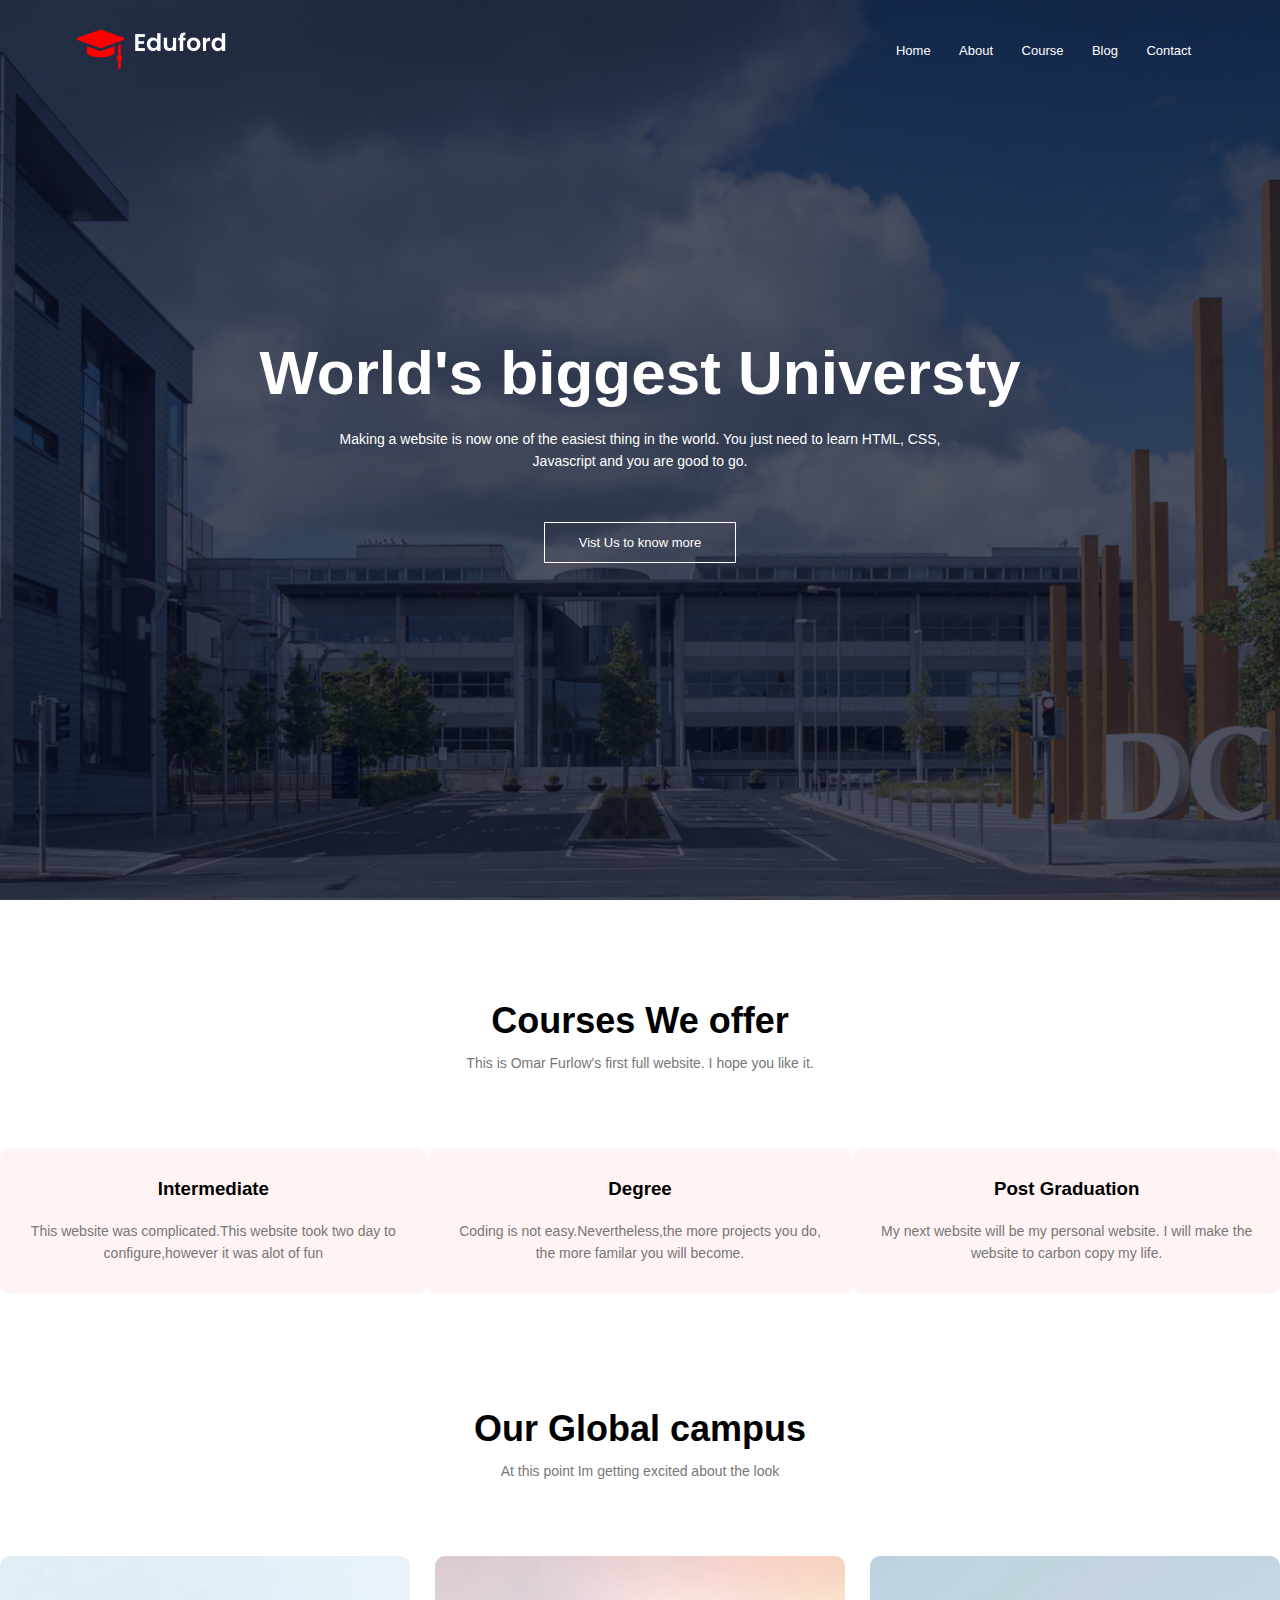
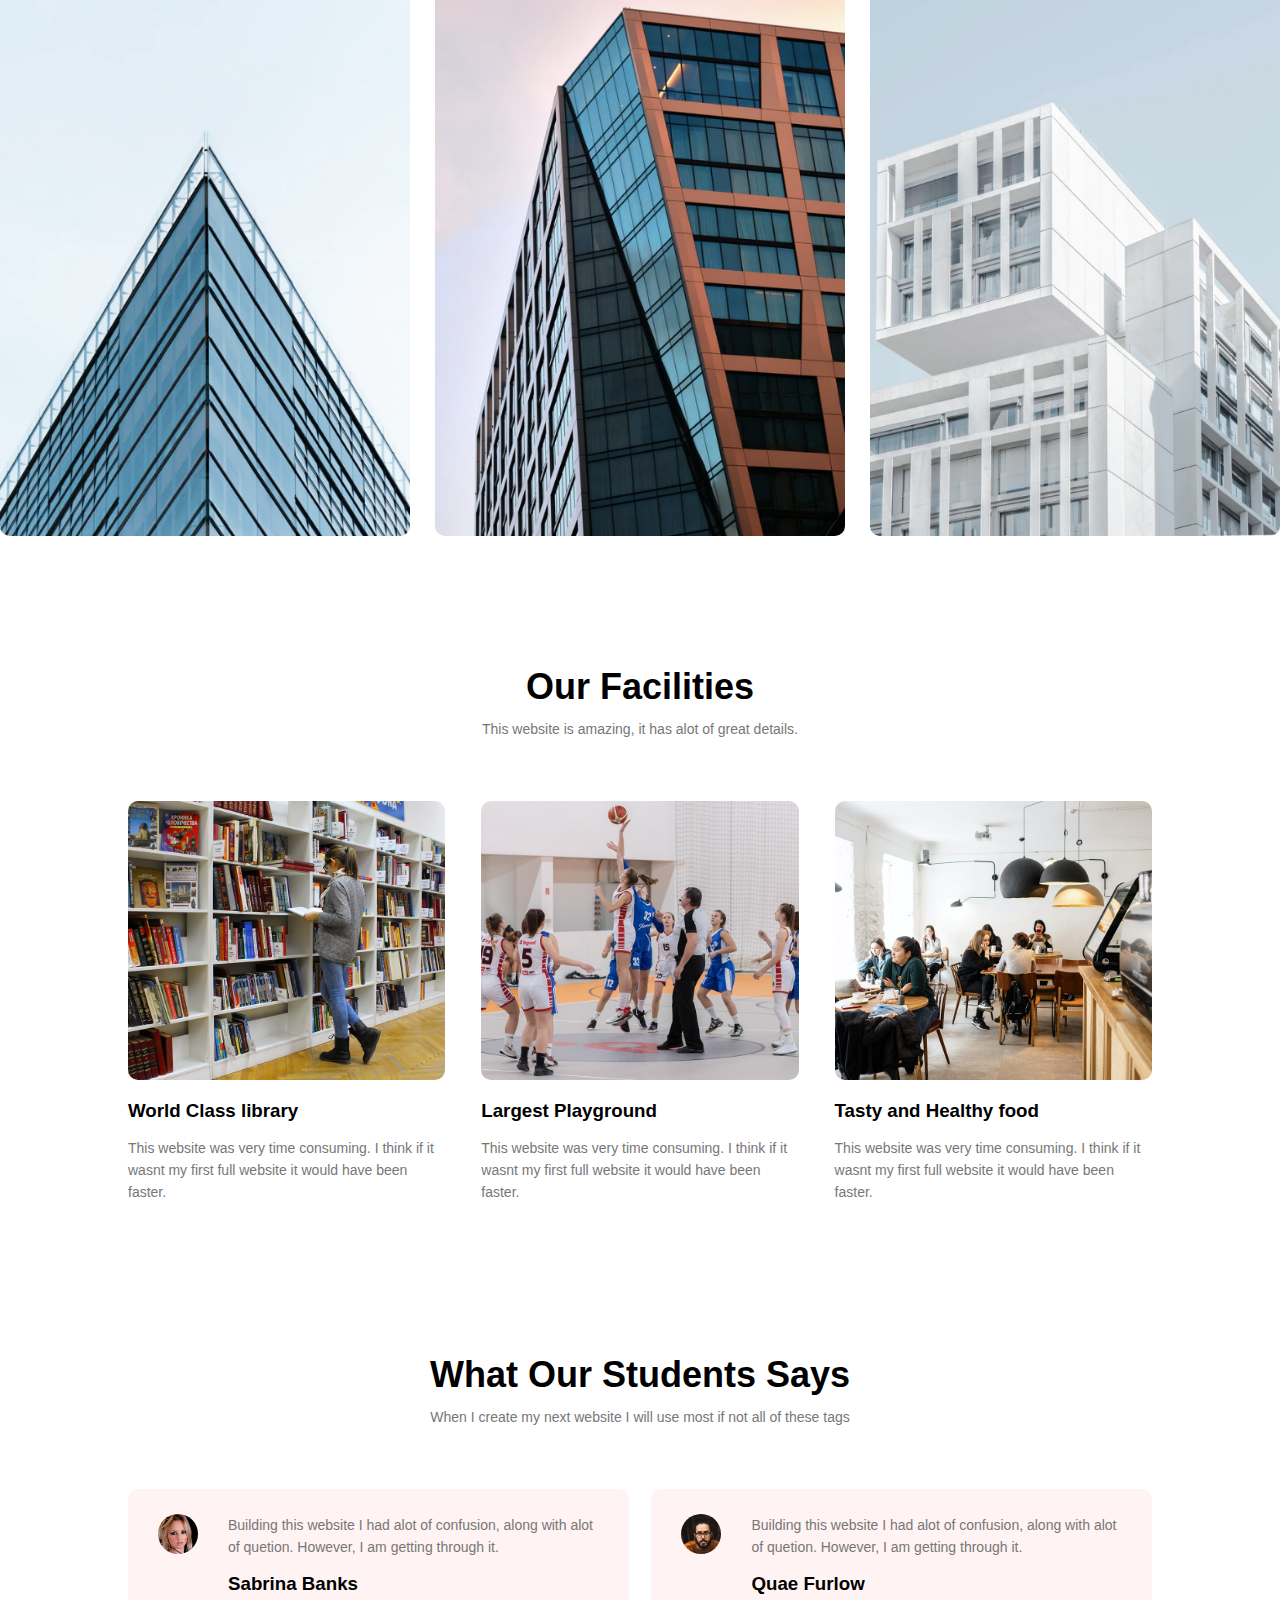
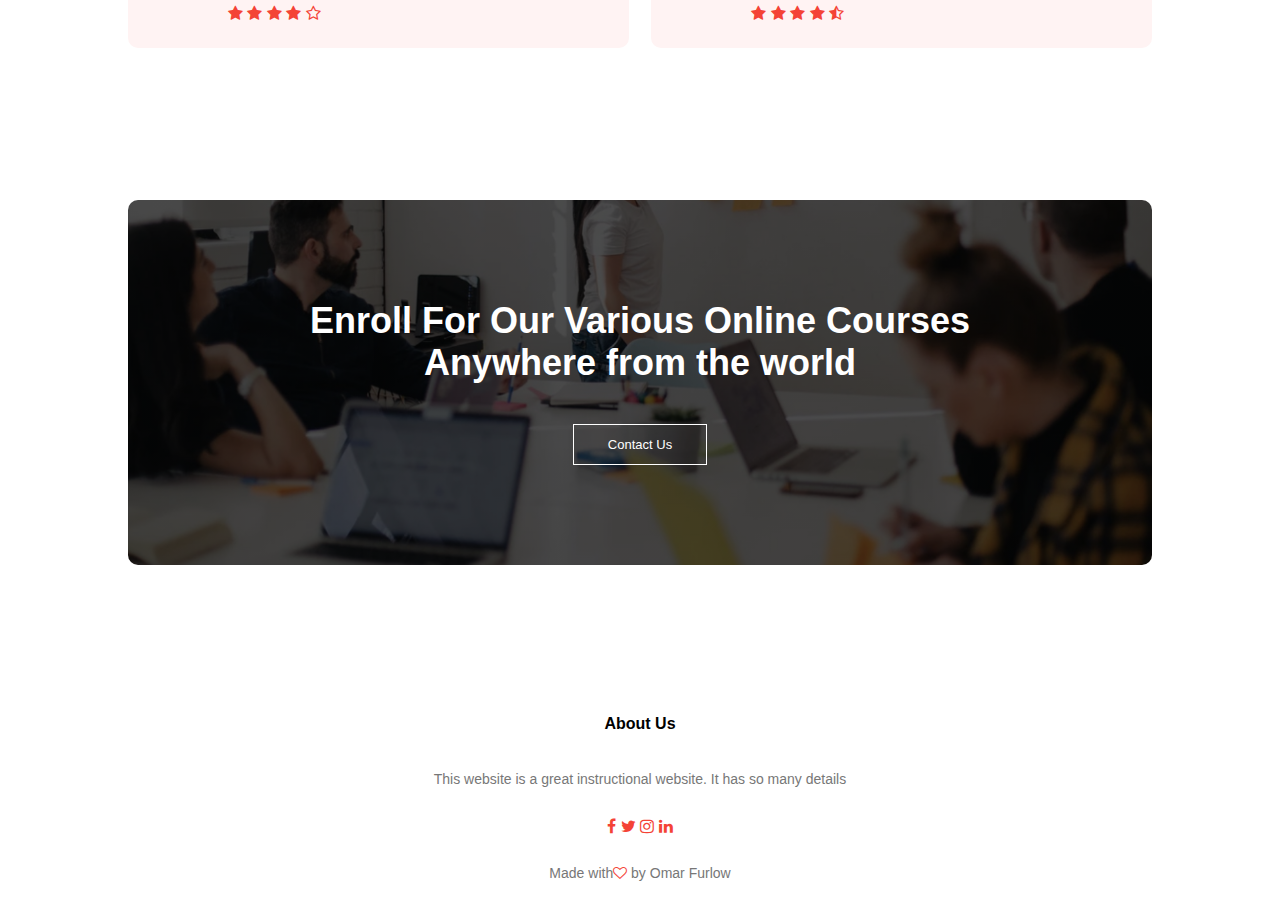
<file: index.html>
<!DOCTYPE html>
<html lang="en">
<head>
  <meta charset="UTF-8">
  <meta http-equiv="X-UA-Compatible" content="IE=edge">
  <meta name="viewport" content="width=device-width, initial-scale=1.0">
  <title>Universty Website Design- Easy Tutorials</title>
  <link rel="stylesheet" href="style.css">
  <link rel="preconnect" href="https://fonts.googleapis.com">
<link rel="preconnect" href="https://fonts.gstatic.com" crossorigin>
<link rel="stylesheet" href="https://stackpath.bootstrapcdn.com/font-awesome/4.7.0/css/font-awesome.min.css">
</head>
<body>
  
<section class="header">
<nav>
  <a href="index.html"><img src="images/logo.png"></a>
  <div class="nav-links" id="navlinks">
    <i class="fa fa-times-circle" onclick="hidemenu()" ></i>
  <ul>
    <li><a href="index.html"></a>Home</li>
    <li><a href="about.html"></a>About</li>
    <li><a href="course.html"></a>Course</li>
    <li><a href="blog.html"></a>Blog</li>
    <li><a href="contact.html"></a>Contact</li>
  </ul>
</div>
<i class="fa fa-bars" onclick="showmenu()" ></i>
</nav>

<div class="text-box">
  <h1>World's biggest Universty</h1>
  <p>Making a website is now one of the easiest thing in the world. You just need to learn HTML, CSS, <br>Javascript and you are good to go.</p>
  <a href=""class="hero-btn">Vist Us to know more</a>
</div>
</section>

<!-- course -->
<section class="course">
  <h1>Courses We offer</h1>
  <p>This is Omar Furlow's first full website. I hope you like it.</p>
  
  <div class="row">
    <div class="course-col">
      <h3>Intermediate</h3>
      <p>This website was complicated.This website took two day to configure,however it was alot of fun</p>
    </div>
    
    <div class="course-col">
      <h3>Degree</h3>
      <p>Coding is not easy.Nevertheless,the more projects you do, the more familar you will become.</p>
    </div>
    
    <div class="course-col">
      <h3>Post Graduation</h3>
      <p>My next website will be my personal website. I will make the website to carbon copy my life.</p>
    </div>
  </div>

</section>
<!-- campus -->
<section class="campus">
  <h1>Our Global campus</h1>
  <p>At this point Im getting excited about the look</p>

  <div class="row">
    <div class="campus-col">
      <img src="images/london.png">
  <div class="layer">
    <h3>LONDON</h3>
  </div>
</div>

<div class="campus-col">
  <img src="images/newyork.png">
<div class="layer">
<h3>New York</h3>
</div>
</div>
<div class="campus-col">
  <img src="images/washington.png">
<div class="layer">
<h3>Los Angeles</h3>
</div>
</div>
</div>
  
  </section>
  <!-- Facilities -->
  <section class="facilities">
    <h1>Our Facilities</h1>
    <p>This website is amazing, it has alot of great details.</p>

    <div class="row">
      <div class="facilities-col">
        <img src="images/library.png">
        <h3>World Class library</h3>
        <p>This website was very time consuming. I think if it wasnt my first full website it would have been faster.</p>
      </div>
      <div class="facilities-col">
        <img src="images/basketball.png">
        <h3>Largest Playground</h3>
        <p>This website was very time consuming. I think if it wasnt my first full website it would have been faster.</p>
      </div>
      <div class="facilities-col">
        <img src="images/cafeteria.png">
        <h3>Tasty and Healthy food</h3>
        <p>This website was very time consuming. I think if it wasnt my first full website it would have been faster.</p>
      </div>
    </div>
</section>

<!-- testimonials -->
<section class="testimonials">
  <h1>What Our Students Says</h1>
  <p>When I create my next website I will use most if not all of these tags</p>
  <div class="row">
    <div class="testimonial-col">
      <img src="images/user1.jpg">
      <div>
        <p>
          Building this website I had alot of confusion, along with alot of quetion. However, I am getting through it.
        </p>
        <h3>Sabrina Banks</h3>
        <i class="fa fa-star"></i>
        <i class="fa fa-star"></i>
        <i class="fa fa-star"></i>
        <i class="fa fa-star"></i>
        <i class="fa fa-star-o"></i>
      </div>
    </div>

    <div class="testimonial-col">
      <img src="images/user2.jpg">
      <div>
        <p>
          Building this website I had alot of confusion, along with alot of quetion. However, I am getting through it.
        </p>
        <h3>Quae Furlow</h3>
        <i class="fa fa-star"></i>
        <i class="fa fa-star"></i>
        <i class="fa fa-star"></i>
        <i class="fa fa-star"></i>
        <i class="fa fa-star-half-o"></i>
      </div>
    </div>
</div>
</section>
<!-- Call To Action -->
<section class="cta">
  <h1>Enroll For Our Various Online Courses<br> Anywhere from the world</h1>
  <a href="" class="hero-btn">Contact Us</a>
</section>
<!-- Footer -->
<section class="footer">
  <h4>About Us</h4>
  <p>This website is a great instructional website. It has so many details</p>
<div class="icons">
  <i class="fa fa-facebook"></i>
  <i class="fa fa-twitter"></i>
  <i class="fa fa-instagram"></i>
  <i class="fa fa-linkedin"></i>
</div>
<p>Made with<i class="fa fa-heart-o"></i> by Omar Furlow </p>
</section>



<!-- JavaScript for Toggle Menu -->
<script>
  
  var navlinks =document.getElementById("navLinks");
  function showmenu(){
    navLinks.style.right = "0";
  }
  function hidemenu(){
    navLinks.style.right ="-200px"
  }


</script>

</body>
</html>
</file>
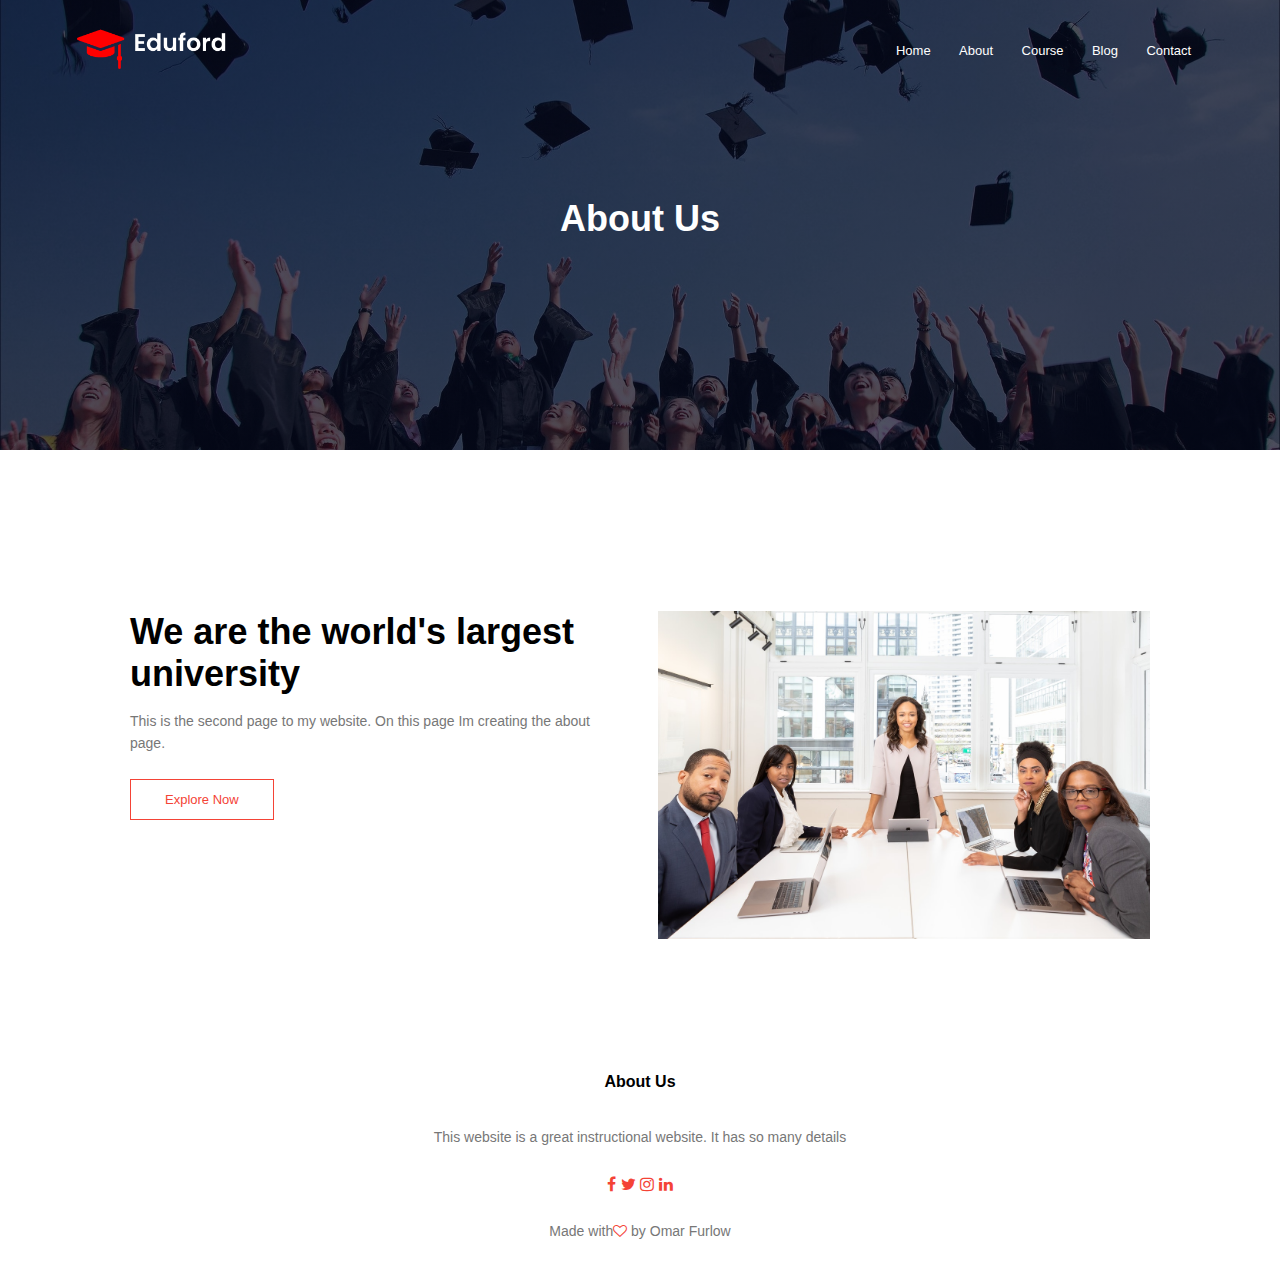
<file: about.html>
<!DOCTYPE html>
<html lang="en">
<head>
  <meta charset="UTF-8">
  <meta http-equiv="X-UA-Compatible" content="IE=edge">
  <meta name="viewport" content="width=device-width, initial-scale=1.0">
  <title>Universty Website Design- Easy Tutorials</title>
  <link rel="stylesheet" href="style.css">
  <link rel="preconnect" href="https://fonts.googleapis.com">
<link rel="preconnect" href="https://fonts.gstatic.com" crossorigin>
<link rel="stylesheet" href="https://stackpath.bootstrapcdn.com/font-awesome/4.7.0/css/font-awesome.min.css">
</head>
<body>
  
<section class="Sub-header">
<nav>
  <a href="index.html"><img src="images/logo.png"></a>
  <div class="nav-links" id="navlinks">
    <i class="fa fa-times-circle" onclick="hidemenu()" ></i>
  <ul>
    <li><a href="index.html"></a>Home</li>
    <li><a href="about.html"></a>About</li>
    <li><a href="course.html"></a>Course</li>
    <li><a href="blog.html"></a>Blog</li>
    <li><a href="contact.html"></a>Contact</li>
  </ul>
</div>
<i class="fa fa-bars" onclick="showmenu()" ></i>
</nav>
<h1>About Us</h1>
</section>
<!-- about us content -->
<section class="about-us">
  <div class="row">
    <div class="about-col">
      <h1>We are the world's largest university</h1>
      <p>This is the second page to my website. On this page Im creating the about page.</p>
      <a href="" class="hero-btn red-btn">Explore Now</a>
    </div>
    <div class="about-col">
      <img src="images/about.jpg">
    </div>
  
  </div>

</section>

<!-- Footer -->
<section class="footer">
  <h4>About Us</h4>
  <p>This website is a great instructional website. It has so many details</p>
<div class="icons">
  <i class="fa fa-facebook"></i>
  <i class="fa fa-twitter"></i>
  <i class="fa fa-instagram"></i>
  <i class="fa fa-linkedin"></i>
</div>
<p>Made with<i class="fa fa-heart-o"></i> by Omar Furlow </p>
</section>
</body>
</html>
</file>
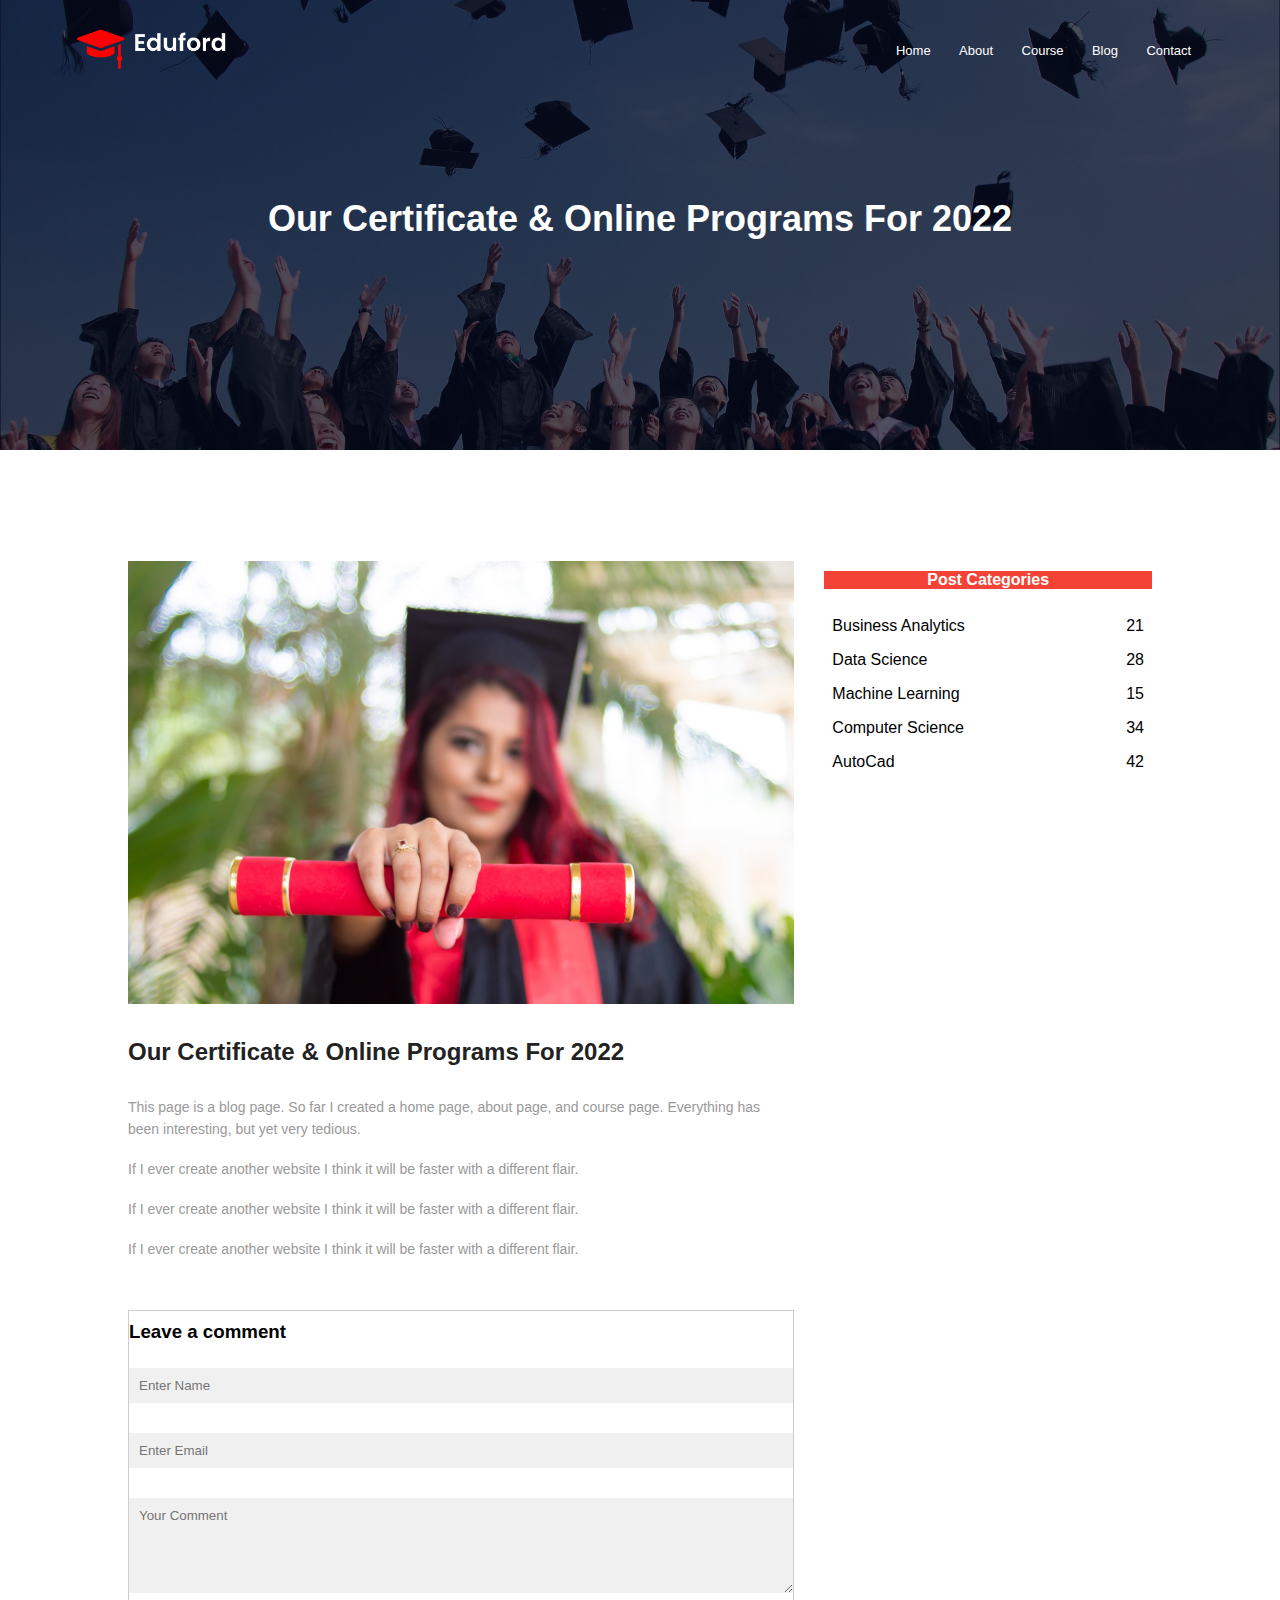
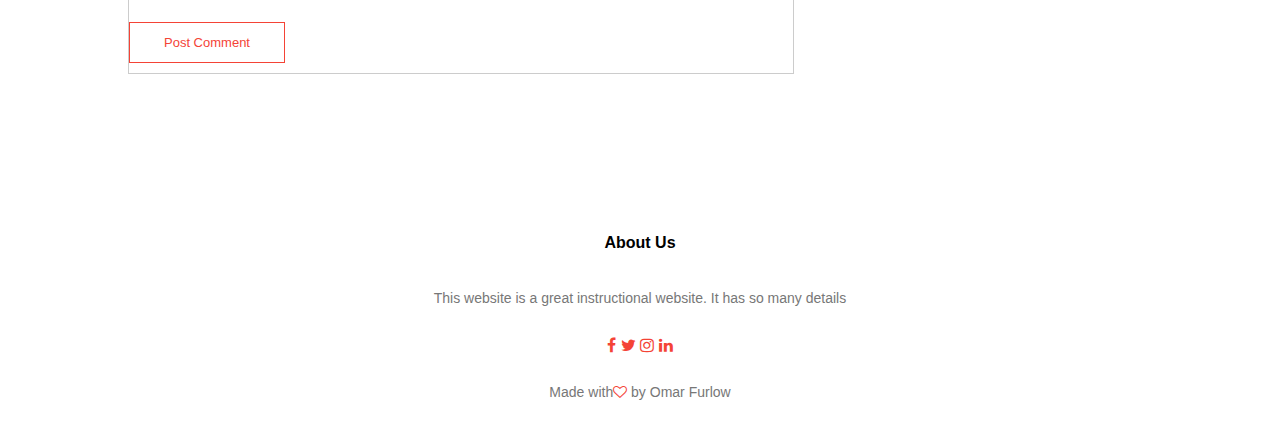
<file: blog.html>
<!DOCTYPE html>
<html lang="en">
<head>
  <meta charset="UTF-8">
  <meta http-equiv="X-UA-Compatible" content="IE=edge">
  <meta name="viewport" content="width=device-width, initial-scale=1.0">
  <title>Universty Website Design- Easy Tutorials</title>
  <link rel="stylesheet" href="style.css">
  <link rel="preconnect" href="https://fonts.googleapis.com">
<link rel="preconnect" href="https://fonts.gstatic.com" crossorigin>
<link rel="stylesheet" href="https://stackpath.bootstrapcdn.com/font-awesome/4.7.0/css/font-awesome.min.css">
</head>
<body>
  
<section class="Sub-header">
<nav>
  <a href="index.html"><img src="images/logo.png"></a>
  <div class="nav-links" id="navlinks">
    <i class="fa fa-times-circle" onclick="hidemenu()" ></i>
  <ul>
    <li><a href="index.html"></a>Home</li>
    <li><a href="about.html"></a>About</li>
    <li><a href="course.html"></a>Course</li>
    <li><a href="blog.html"></a>Blog</li>
    <li><a href="contact.html"></a>Contact</li>
  </ul>
</div>
<i class="fa fa-bars" onclick="showmenu()" ></i>
</nav>
<h1>Our Certificate & Online Programs For 2022</h1>
</section>
<!-- blog page content -->
<section class="blog-content">
  <div class="row">
    <div class="blog-left">
      <img src="images/certificate.jpg">
      <h2>Our Certificate & Online Programs For 2022</h2>
    <p>This page is a blog page. So far I created a home page, about page, and course page. Everything has been interesting, but yet very tedious.</p>
    <br>
    <p>If I ever create another website I think it will be faster with a different flair.</p>
    <br>
    <p>If I ever create another website I think it will be faster with a different flair.</p>
    <br>
    <p>If I ever create another website I think it will be faster with a different flair.</p>
  
    
  <div class="comment-box">
    
    <h3>Leave a comment</h3>

    <form class=" comment-form">
      <input type="text" placeholder="Enter Name">
      <input type="email" placeholder="Enter Email">
      <textarea  rows="5" placeholder="Your Comment"></textarea>
      <button type="submit" class="hero-btn red-btn">Post Comment</button>
    </form>
  </div>

</div>
<div class="blog-right">
      <h3>Post Categories</h3>
      <div>
        <span>Business Analytics</span>
        <span>21</span>
      </div>
      <div>
        <span>Data Science</span>
        <span>28</span>
      </div>
      <div>
        <span>Machine Learning</span>
        <span>15</span>
      </div>
      <div>
        <span>Computer Science</span>
        <span>34</span>
      </div>
      <div>
        <span>AutoCad</span>
        <span>42</span>
      </div>
    </div>

  </div>

</section>



<!-- Footer -->
<section class="footer">
  <h4> About Us</h4>
  <p>This website is a great instructional website. It has so many details</p>
<div class="icons">
  <i class="fa fa-facebook"></i>
  <i class="fa fa-twitter"></i>
  <i class="fa fa-instagram"></i>
  <i class="fa fa-linkedin"></i>
</div>
<p>Made with<i class="fa fa-heart-o"></i> by Omar Furlow </p>
</section>
</body>
</html>
</file>
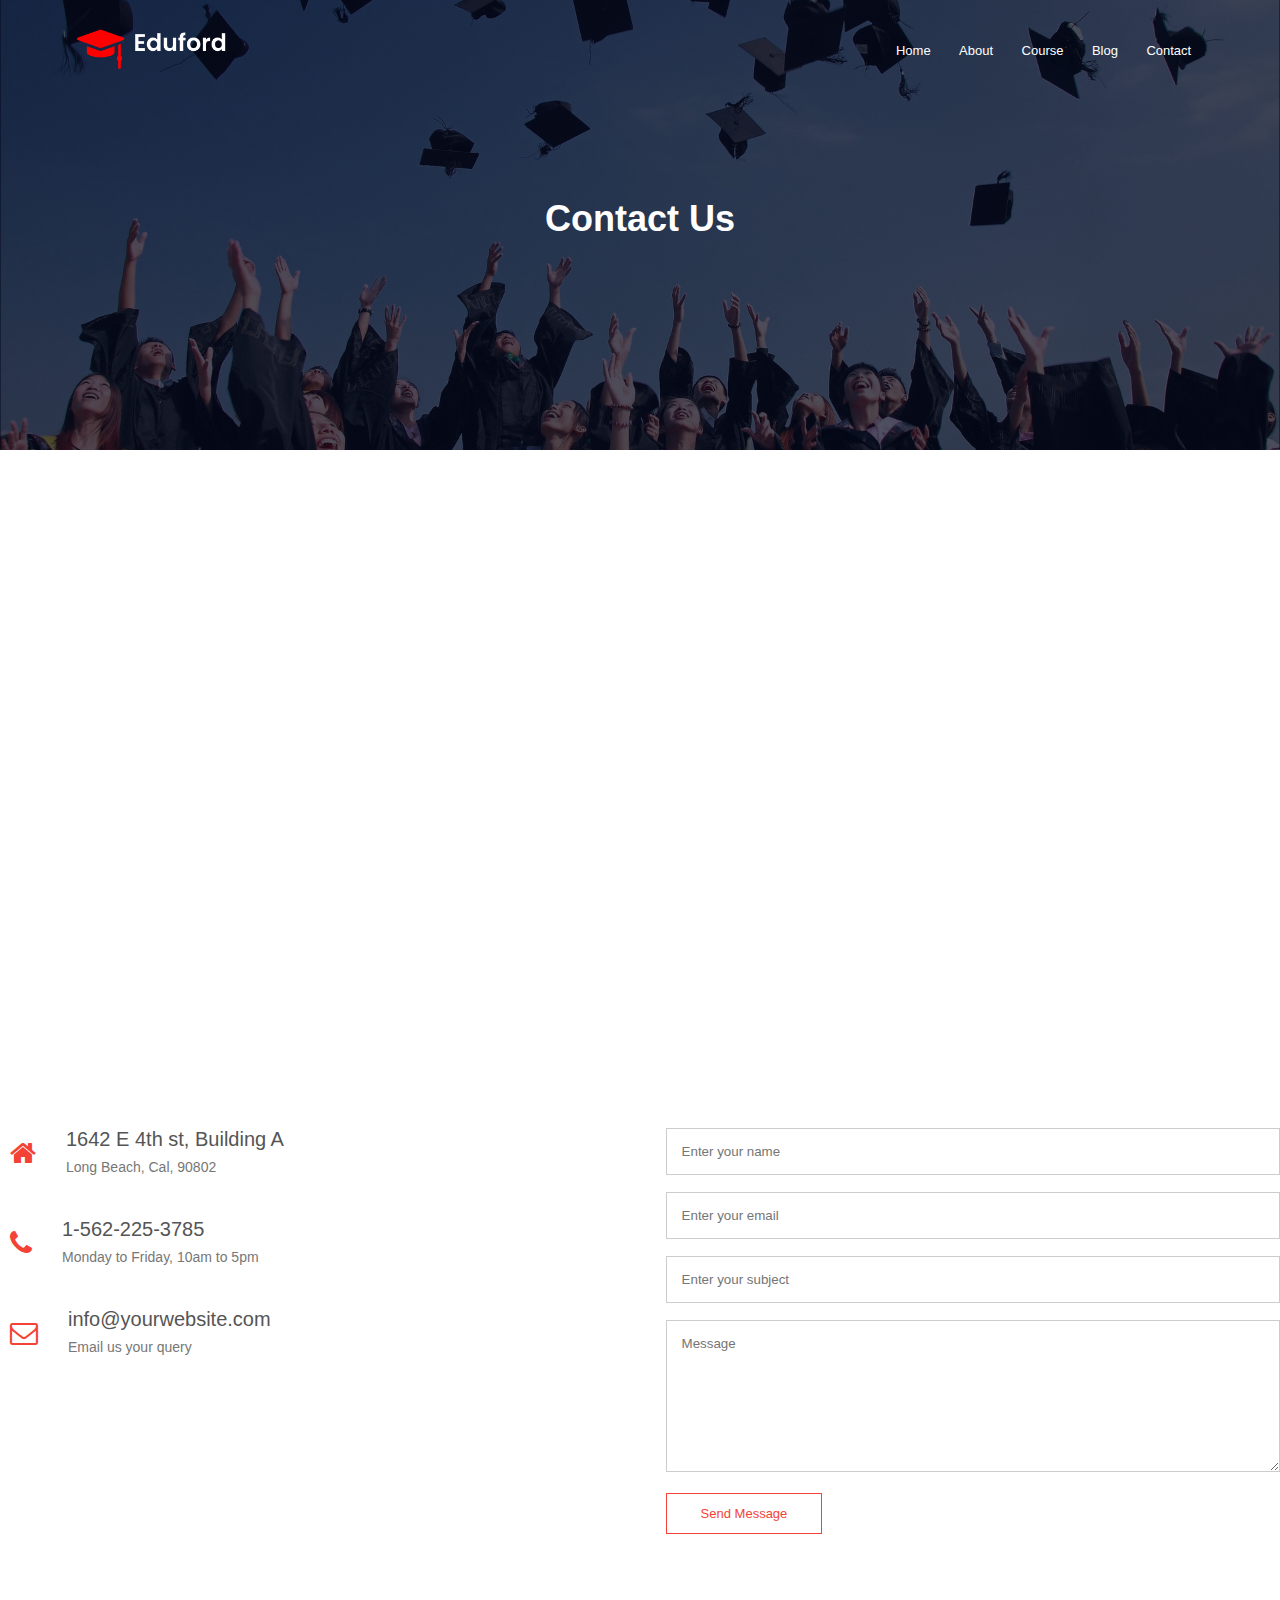
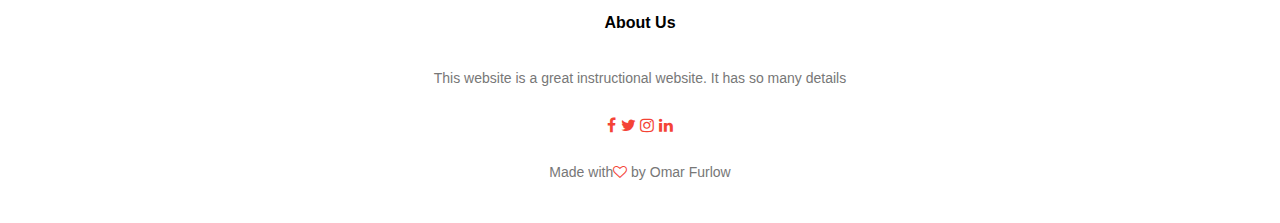
<file: contact.html>
<!DOCTYPE html>
<html lang="en">
<head>
  <meta charset="UTF-8">
  <meta http-equiv="X-UA-Compatible" content="IE=edge">
  <meta name="viewport" content="width=device-width, initial-scale=1.0">
  <title>Universty Website Design- Easy Tutorials</title>
  <link rel="stylesheet" href="style.css">
  <link rel="preconnect" href="https://fonts.googleapis.com">
<link rel="preconnect" href="https://fonts.gstatic.com" crossorigin>
<link rel="stylesheet" href="https://stackpath.bootstrapcdn.com/font-awesome/4.7.0/css/font-awesome.min.css">
</head>
<body>
  
<section class="Sub-header">
<nav>
  <a href="index.html"><img src="images/logo.png"></a>
  <div class="nav-links" id="navlinks">
    <i class="fa fa-times-circle" onclick="hidemenu()" ></i>
  <ul>
    <li><a href="index.html"></a>Home</li>
    <li><a href="about.html"></a>About</li>
    <li><a href="course.html"></a>Course</li>
    <li><a href="blog.html"></a>Blog</li>
    <li><a href="contact.html"></a>Contact</li>
  </ul>
</div>
<i class="fa fa-bars" onclick="showmenu()" ></i>
</nav>
<h1>Contact Us</h1>
</section>
<!-- contact us -->

<section class="location">
  <iframe src="https://www.google.com/maps/embed?pb=!1m18!1m12!1m3!1d106094.85569588366!2d-118.22615019632022!3d33.80033091308963!2m3!1f0!2f0!3f0!3m2!1i1024!2i768!4f13.1!3m3!1m2!1s0x80c2cae84099d759%3A0xa1003afac42a8faa!2sLong%20Beach%2C%20CA!5e0!3m2!1sen!2sus!4v1649609690609!5m2!1sen!2sus" width="600" height="450" style="border:0;" allowfullscreen="" loading="lazy" referrerpolicy="no-referrer-when-downgrade"></iframe>
</section>
<!-- map is above -->

<section class="contact us">

<div class="row">
  <div class="contact-col">
    <div>
      <i class="fa fa-home"></i>
      <span>
        <h5>1642 E 4th st, Building A</h5>
        <p>Long Beach, Cal, 90802</p>
      </span>
      </div>
      <div>
        <i class="fa fa-phone"></i>
        <span>
          <h5>1-562-225-3785</h5>
          <p>Monday to Friday, 10am to 5pm</p>
        </span>
        </div>
        <div>
          <i class="fa fa-envelope-o"></i>
          <span>
            <h5>info@yourwebsite.com</h5>
            <p>Email us your query</p>
          </span>
          </div>
          <!-- address,email,phone above -->
   
  
  </div>
  <div class="contact-col">

<form action="form-handler.php" method="post">
 <input type="text" name="name" placeholder="Enter your name" required>
 <input type="email" name="email" placeholder="Enter your email" required>
 <input type="text" name="subject" placeholder="Enter your subject" required>
 <textarea rows="8" name="Message" placeholder="Message" required></textarea>
 <button type="submit" class="hero-btn red-btn">Send Message</button>
</form>

  </div>
</div>

</section>







<!-- Footer -->
<section class="footer">
  <h4>About Us</h4>
  <p>This website is a great instructional website. It has so many details</p>
<div class="icons">
  <i class="fa fa-facebook"></i>
  <i class="fa fa-twitter"></i>
  <i class="fa fa-instagram"></i>
  <i class="fa fa-linkedin"></i>
</div>
<p>Made with<i class="fa fa-heart-o"></i> by Omar Furlow </p>
</section>
</body>
</html>
</file>
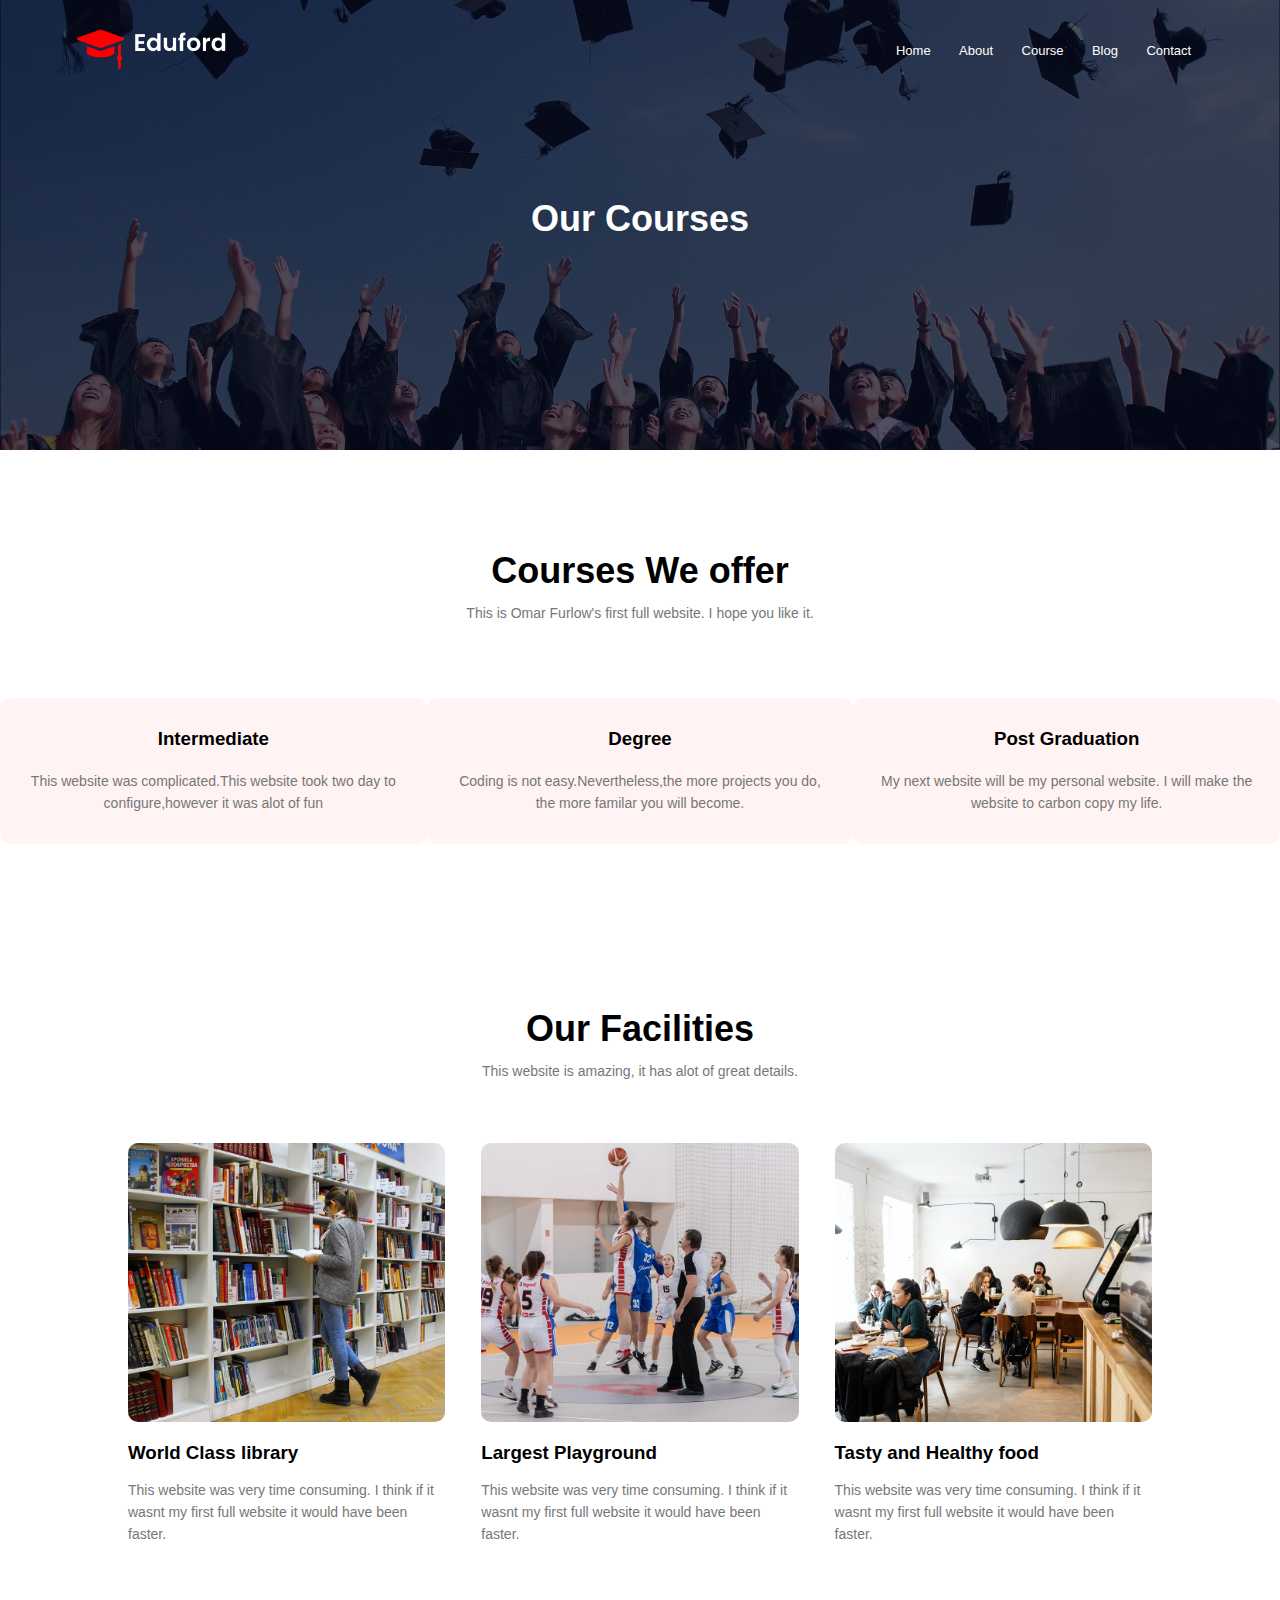
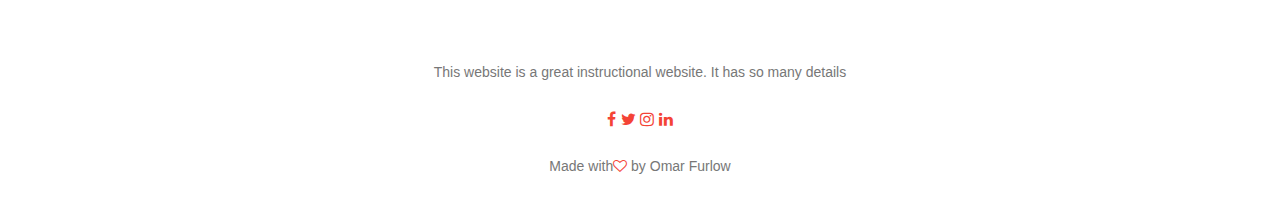
<file: course.html>
<!DOCTYPE html>
<html lang="en">
<head>
  <meta charset="UTF-8">
  <meta http-equiv="X-UA-Compatible" content="IE=edge">
  <meta name="viewport" content="width=device-width, initial-scale=1.0">
  <title>Universty Website Design- Easy Tutorials</title>
  <link rel="stylesheet" href="style.css">
  <link rel="preconnect" href="https://fonts.googleapis.com">
<link rel="preconnect" href="https://fonts.gstatic.com" crossorigin>
<link rel="stylesheet" href="https://stackpath.bootstrapcdn.com/font-awesome/4.7.0/css/font-awesome.min.css">
</head>
<body>
  
<section class="Sub-header">
<nav>
  <a href="index.html"><img src="images/logo.png"></a>
  <div class="nav-links" id="navlinks">
    <i class="fa fa-times-circle" onclick="hidemenu()" ></i>
  <ul>
    <li><a href="index.html"></a>Home</li>
    <li><a href="about.html"></a>About</li>
    <li><a href="course.html"></a>Course</li>
    <li><a href="blog.html"></a>Blog</li>
    <li><a href="contact.html"></a>Contact</li>
  </ul>
</div>
<i class="fa fa-bars" onclick="showmenu()" ></i>
</nav>
<h1>Our Courses</h1>
</section>
<!-- Course -->
<section class="course">
  <h1>Courses We offer</h1>
  <p>This is Omar Furlow's first full website. I hope you like it.</p>
  
  <div class="row">
    <div class="course-col">
      <h3>Intermediate</h3>
      <p>This website was complicated.This website took two day to configure,however it was alot of fun</p>
    </div>
    
    <div class="course-col">
      <h3>Degree</h3>
      <p>Coding is not easy.Nevertheless,the more projects you do, the more familar you will become.</p>
    </div>
    
    <div class="course-col">
      <h3>Post Graduation</h3>
      <p>My next website will be my personal website. I will make the website to carbon copy my life.</p>
    </div>
  </div>

</section>
<!-- facilities -->
<section class="facilities">
  <h1>Our Facilities</h1>
  <p>This website is amazing, it has alot of great details.</p>

  <div class="row">
    <div class="facilities-col">
      <img src="images/library.png">
      <h3>World Class library</h3>
      <p>This website was very time consuming. I think if it wasnt my first full website it would have been faster.</p>
    </div>
    <div class="facilities-col">
      <img src="images/basketball.png">
      <h3>Largest Playground</h3>
      <p>This website was very time consuming. I think if it wasnt my first full website it would have been faster.</p>
    </div>
    <div class="facilities-col">
      <img src="images/cafeteria.png">
      <h3>Tasty and Healthy food</h3>
      <p>This website was very time consuming. I think if it wasnt my first full website it would have been faster.</p>
    </div>
  </div>
</section>



<!-- Footer -->
<section class="footer">
  <h4></h4>
  <p>This website is a great instructional website. It has so many details</p>
<div class="icons">
  <i class="fa fa-facebook"></i>
  <i class="fa fa-twitter"></i>
  <i class="fa fa-instagram"></i>
  <i class="fa fa-linkedin"></i>
</div>
<p>Made with<i class="fa fa-heart-o"></i> by Omar Furlow </p>
</section>
</body>
</html>
</file>
<file: style.css>
*{
  margin: 0;
  padding: 0;
  font-family: 'Poppins', sans-serif;

}
.header{
  min-height: 100vh;
  width: 100%;
  background-image: linear-gradient(rgba(4,9,30,0.7),rgba(4,9,30,0.7)),url(images/banner.png);
  background-position: center;
  background-size: cover;
  position: relative;
}
nav{
  display: flex;
  padding: 2% 6%;
  justify-content: space-between;
  align-items: center;
}
nav img{
  width: 150px;
}
.nav-links{
  flex: 1;
  text-align: right;
}

.nav-links ul li{
list-style: none;
display: inline-block;
padding: 8px 12px;
position: relative;
}

.nav-links ul li  {
  color: white;
  text-decoration: none;
  font-size: 13px;
}
.nav-links ul li a{
  color: #fff;
  text-decoration: none;
  font-size: 13px;

} 
.nav-links ul li ::after{
  content: '';
  width: 0%;
  height: 2px;
  background: #f44336;
  display: block;
  margin: auto;
  transition: 0.5s;
}
.nav-links ul li:hover ::after{
  width: 100%;
}
.text-box{
  width:90%;
  color:#fff;
  position: absolute;
  top:50%;
  left:50%;
  transform: translate(-50%, -50%);
  text-align: center;

}
.text-box h1{
  font-size: 62px;
  }

  .text-box p{
    margin: 10px 0 40px;
    font-size: 14px;
    color: #fff;
  }
  .hero-btn{
    display: inline-block;
    text-decoration: none;
    color: #fff;
    border: 1px solid #fff;
    padding: 12px 34px;
    font-size: 13px;
    background: transparent;
    position: relative;
    cursor:pointer ;
  }
  .hero-btn:hover{
    border: 1px solid #f44336;
    background:#f44336;
    transition: 1s;
  }
  
  nav .fa{
    display: none;
  }
  
  @media(max-width:700px){
    .text-box h1{
      font-size: 20px;
    }
    .nav-links ul li{
      display: block;
    }
    .nav-links{
      position: fixed;
      background: #f44336;
      height: 100vh;
      width: 200px;
      top: 0;
      right:-200px;
      text-align: left;
      z-index: 2;
      transform: 1s;



    }
  nav .fa{
    display: block;
    color: #fff;
    margin: 10px;
    font-size: 22px;
    cursor: pointer;
  }
  .nav-links ul{
    padding: 30px;

  }
}
/* course */
.course{
  width: 80;
  margin: auto;
  text-align: center;
  padding-top: 100px;
}
h1{
  font-size: 36px;
  font-weight: 600;
}    
  p{
    color: #777;
    font-size: 14px;
    font-weight: 300;
    line-height: 22px;
    padding: 10px;
  }  
  .row{
    margin-top: 5%;
    display: flex;
    justify-content: space-between;
  }
  .course-col{
    flex: 31%;
    background: #fff3f3;
    border-radius: 10px;
    margin-bottom: 5%;
    padding: 20px 12px;
    box-sizing: border-box;
    transition: 0.5s;
  }
  h3{
    text-align: center;
    font-weight: 600;
    margin: 10px 0;
  }
  .course-col:hover{
    box-shadow: 0 0 20px 0 rgba(0,0,0,0.2);


  }
  @media(max-width:700px){
    .row{
      flex-direction: column;
    }
  }
  /* campus */
  .campus{width: 80;
    margin: auto;
    text-align: center;
    padding-top: 50px;}

    .campus-col{
      flex-basis: 32%;
      border-radius: 10px;
      margin-bottom: 30px;
      position: relative;
      overflow: hidden;
    }
    
    .campus-col img{
      width: 100%;
      display: block;
    }
    
    .layer{
      background:transparent;
      height: 100%;
      width: 100%;
      position: absolute;
      top: 0;
      left: 0;
      transition: 0.5s;
    }
    
    .layer:hover{
      background:rgba(226,0,0,0.7); 
    }
    .layer h3{
      width:100%;
      font-weight: 500;
      color:#fff;
      font-size: 26px;
      bottom: 0;
      left:50%;
      transform: translateX(-50%);
      position: absolute;
      opacity: 0;
      transition: 0.5s;
      
    }
    .layer:hover h3{
      bottom: 49%;
      opacity: 1;
    }
    /* Facilites */
    .facilities{
      width: 80%;
      margin: auto;
      text-align: center;
      padding-top: 100px;
    }
    .facilities-col{
      flex-basis: 31%;
      border-radius: 10px;
      margin-bottom: 5%;
      text-align: left;
    }
    .facilities-col img{
      width: 100%;
      border-radius: 10px;
    }

    .facilities-col p{
      padding: 0;
    }

    .facilities-col h3{
      margin-top: 16px;
      margin-bottom: 15px;
      text-align: left;
    }
    /* testimonials */
    .testimonials{
      width: 80%;
      margin: auto;
      text-align: center;
      padding-top: 100px; 
    }
    .testimonial-col{
      flex-basis: 44%;
      border-radius: 10px;
      margin-bottom: 5%;
      text-align: left;
      background: #fff3f3;
      padding: 25px;
      cursor: pointer;
      display: flex;
    }
    .testimonial-col img{
      height: 40px;
      margin-left: 5px;
      margin-right: 30px;
      border-radius: 50%;
    }
    .testimonial-col p{
      padding: 0;
    }

    .testimonial-col h3{
      margin-top: 15px;
      text-align: left;
    }
    .testimonial-col .fa{
      color: #f44336;
    }
    @media(max-width: 700px){
      .testimonial-col img{
        margin-left: 0px;
        margin-right: 15px;
        
      }
    
    }
    
     /*call to action  */
    .cta{
      margin: 100px auto;
      width: 80%;
      background-image: linear-gradient(rgba(0,0,0,0.7),rgba(0,0,0,0.7)),url(images/banner2.jpg);
      background-position: center;
      background-size: cover;
      border-radius: 10px;
      text-align: center;
      padding: 100px 0;
    }
    .cta h1{
      color:#fff;
      margin-bottom: 40px;
      padding: 0;

    }
    @media(max-width: 700px){
      .cta h1{
        font-size: 24px;

      }
    }
    /* Footer */
    .footer{
      width: 100%;
      text-align: center;
      padding: 30px 0;
      

    }

    .footer h4{
      margin-bottom: 25px;
      margin-top: 20px;
      font-weight: 600;
    }
    .icons .fa{
      color: #f44336;
      margin: 0, 13px;
      cursor: pointer;
      padding: 18px 0;

    }
    .fa-heart-o{
      color: #f44336;
    }
/* About Us Page */
.Sub-header{
  height: 50vh;
  width:100%;
  background-image: linear-gradient(rgba(4,9,30,0.7),rgba(4,9,30,0.7)),url(images/background.jpg);
  background-position: center;
  background-size:cover ;
  text-align: center;
  color: #fff;
}
.Sub-header h1{
  margin-top: 100px;
}   
.about-us{
  width: 80%;
  margin: auto;
  padding-top: 80px;
  padding-bottom: 50px;
}
.about-col{
  flex-basis: 48%;
  padding: 30px 2px;
}
.about-col img{
width: 100%;
}
.about-col h1{
  padding-top: 0;
}
 .about-col p{
   padding: 15px 0 25px;
 }     
 .red-btn{
   border:1px solid #f44336;
   background: transparent;
   color: #f44336;
 }
 .red-btn:hover{
   color: #fff;
 }
 /* blog content */
 .blog-content{
width: 80%;
margin: auto;
padding: 60px 0;
 }
 .blog-left{
   flex-basis: 65%;
}
.blog-left img{
  width: 100%;
}
.blog-left h2{
  color: #222;
  font-weight: 600;
  margin: 30px 0;
}
.blog-left p{
  color: #999;
  padding: 0;
}
.blog-right{
  flex-basis: 32%;

}
.blog-right h3{
  background: #f44336;
  color: #fff;
  padding-bottom: 7px 0;
  font-size: 16px;
  margin-bottom: 20px;
}
.blog-right div{
  display: flex;
  align-items: center;
  justify-content: space-between;
  color-scheme: #555;
  padding: 8px;
  box-sizing: border-box;
}
.comment-box{
  border: 1px solid #ccc;
  margin: 50px 0;
  
}
.comment-box h3{
  text-align: left;
}

.comment-form input, .comment-form textarea{
  width: 100%;
  padding: 10px;
  margin: 15px 0;
  box-sizing: border-box;
  border: none;
  outline: none;
  background: #f0f0f0;
}
.comment-form button{
  margin: 10px 0;
}
@media(max-width: 700px){
  .Sub-header h1{
    font-size: 24px;
  }
}
/* contact us page */
.location{
width: 80%;
margin: auto;
padding: 80px 0;
}
.location iframe{
  width: 100%;
}
.contact-us{
  width: 80%;
  margin: auto;
}
.contact-col{
  flex-basis: 48%;
  margin-bottom: 30px;
}
.contact-col div{
  display: flex;
  align-items: center;
  margin-bottom: 40px;
}
.contact-col div .fa{
  font-size: 28px;
  color: #f44336;
  margin: 10px;
  margin-right: 30px;
}
.contact-col div p{
  padding: 0;
}
.contact-col div h5{
  font-size: 20px;
  margin-bottom: 5px;
  color: #555;
  font-weight: 400;
}
.contact-col input,  .contact-col textarea{
  width: 100%;
  padding: 15px;
  margin-bottom: 17px;
  outline: none;
  border: 1px solid #ccc;
  box-sizing:border-box ;
}
</file>
